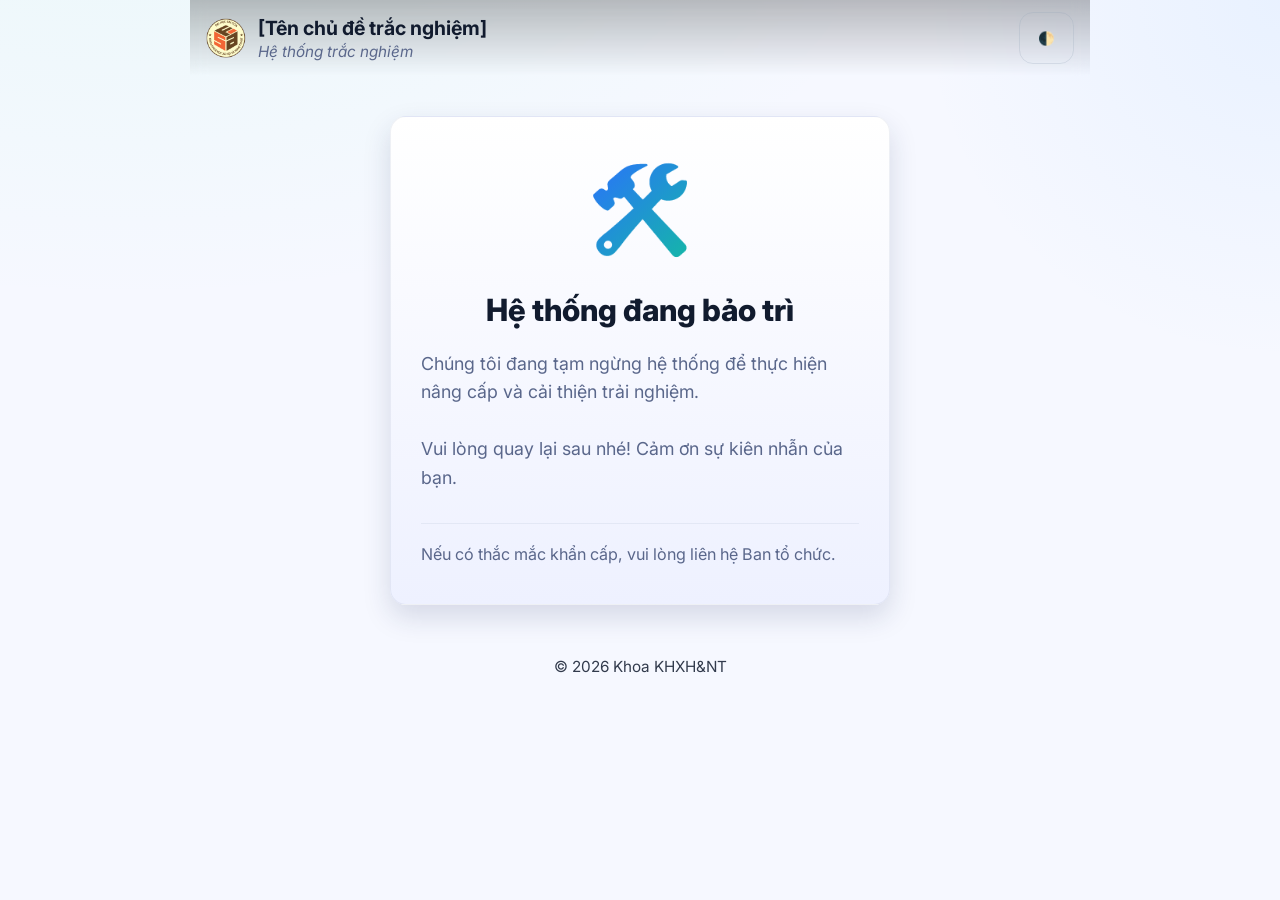
<file: index.html>
<!doctype html>
<html lang="vi">

<head>
  <meta charset="utf-8" />
  <meta name="viewport" content="width=device-width, initial-scale=1, viewport-fit=cover" />
  <meta name="color-scheme" content="dark light" />
  <meta name="theme-color" content="#0b1020" media="(prefers-color-scheme: dark)">
  <meta name="theme-color" content="#f6f8ff" media="(prefers-color-scheme: light)">
  <title>Đang bảo trì - [Tên chủ đề trắc nghiệm]</title>
  <meta name="description" content="Hệ thống đang được bảo trì" />
  <link rel="icon" href="assets/logo.png" type="image/png">
  <link rel="preconnect" href="https://fonts.googleapis.com">
  <link rel="preconnect" href="https://fonts.gstatic.com" crossorigin>
  <link href="https://fonts.googleapis.com/css2?family=Inter:wght@400;600;800&display=swap" rel="stylesheet">
  <link rel="stylesheet" href="styles.css" />
  <style>
    html {
      scroll-behavior: smooth
    }

    .maintenance-view {
      display: flex;
      flex-direction: column;
      align-items: center;
      justify-content: center;
      min-height: 60vh;
      text-align: center;
      padding: 40px 20px;
    }

    .maintenance-card {
      max-width: 500px;
      width: 100%;
      padding: 40px 30px;
      display: flex;
      flex-direction: column;
      align-items: center;
      gap: 20px;
      margin: 40px auto;
      animation: fadeIn 0.5s ease-out;
    }

    .maintenance-icon {
      font-size: 5rem;
      margin-bottom: 10px;
      animation: float 3s infinite ease-in-out;
      background: linear-gradient(135deg, var(--brand), var(--accent));
      -webkit-background-clip: text;
      background-clip: text;
      color: transparent;
      display: inline-block;
    }

    @keyframes float {
      0% {
        transform: translateY(0);
      }

      50% {
        transform: translateY(-10px);
      }

      100% {
        transform: translateY(0);
      }
    }

    @keyframes fadeIn {
      0% {
        opacity: 0;
        transform: translateY(20px);
      }

      100% {
        opacity: 1;
        transform: translateY(0);
      }
    }

    .maintenance-title {
      font-size: 1.8rem;
      margin: 0;
      color: var(--text);
      font-weight: 800;
      line-height: 1.3;
    }

    .maintenance-desc {
      color: var(--muted);
      line-height: 1.6;
      font-size: 1.05rem;
      margin: 0;
    }

    .contact-info {
      margin-top: 10px;
      padding-top: 20px;
      border-top: 1px solid rgba(148, 163, 184, 0.15);
      font-size: 0.95rem;
      color: var(--muted);
      width: 100%;
    }
  </style>
</head>

<body>
  <header class="app-header" role="banner">
    <div class="brand">
      <img src="assets/logo.png" alt="" class="logo" onerror="this.style.display='none'" />
      <div>
        <h1>[Tên chủ đề trắc nghiệm]</h1>
        <p class="subtitle"><em>Hệ thống trắc nghiệm</em></p>
      </div>
    </div>
    <div class="header-right">
      <button id="btnTheme" class="btn btn-ghost" title="Đổi giao diện (sáng/tối)"
        aria-label="Đổi giao diện">🌓</button>
    </div>
  </header>

  <main class="view current" role="main">
    <section class="card maintenance-card">
      <div class="maintenance-icon">🛠️</div>
      <h2 class="maintenance-title">Hệ thống đang bảo trì</h2>
      <p class="maintenance-desc">
        Chúng tôi đang tạm ngừng hệ thống để thực hiện nâng cấp và cải thiện trải nghiệm.<br><br>
        Vui lòng quay lại sau nhé! Cảm ơn sự kiên nhẫn của bạn.
      </p>
      <div class="contact-info">
        Nếu có thắc mắc khẩn cấp, vui lòng liên hệ Ban tổ chức.
      </div>
    </section>
  </main>

  <footer class="app-footer" role="contentinfo">
    <div style="width: 100%; text-align: center;">© <span id="year"></span> Khoa KHXH&NT</div>
  </footer>

  <script>
    // Theme logic logic
    const btnTheme = document.getElementById('btnTheme');
    const root = document.documentElement;

    const savedTheme = localStorage.getItem('theme');
    const systemPrefersLight = window.matchMedia('(prefers-color-scheme: light)').matches;

    if (savedTheme === 'light' || (!savedTheme && systemPrefersLight)) {
      root.classList.add('light');
    }

    btnTheme.addEventListener('click', () => {
      root.classList.toggle('light');
      const isLight = root.classList.contains('light');
      localStorage.setItem('theme', isLight ? 'light' : 'dark');
      document.querySelector('meta[name="theme-color"][media="(prefers-color-scheme: dark)"]').setAttribute('content', isLight ? '#f6f8ff' : '#0b1020');
      document.querySelector('meta[name="theme-color"][media="(prefers-color-scheme: light)"]').setAttribute('content', isLight ? '#f6f8ff' : '#0b1020');
    });

    document.getElementById('year').textContent = new Date().getFullYear();
  </script>
</body>

</html>
</file>
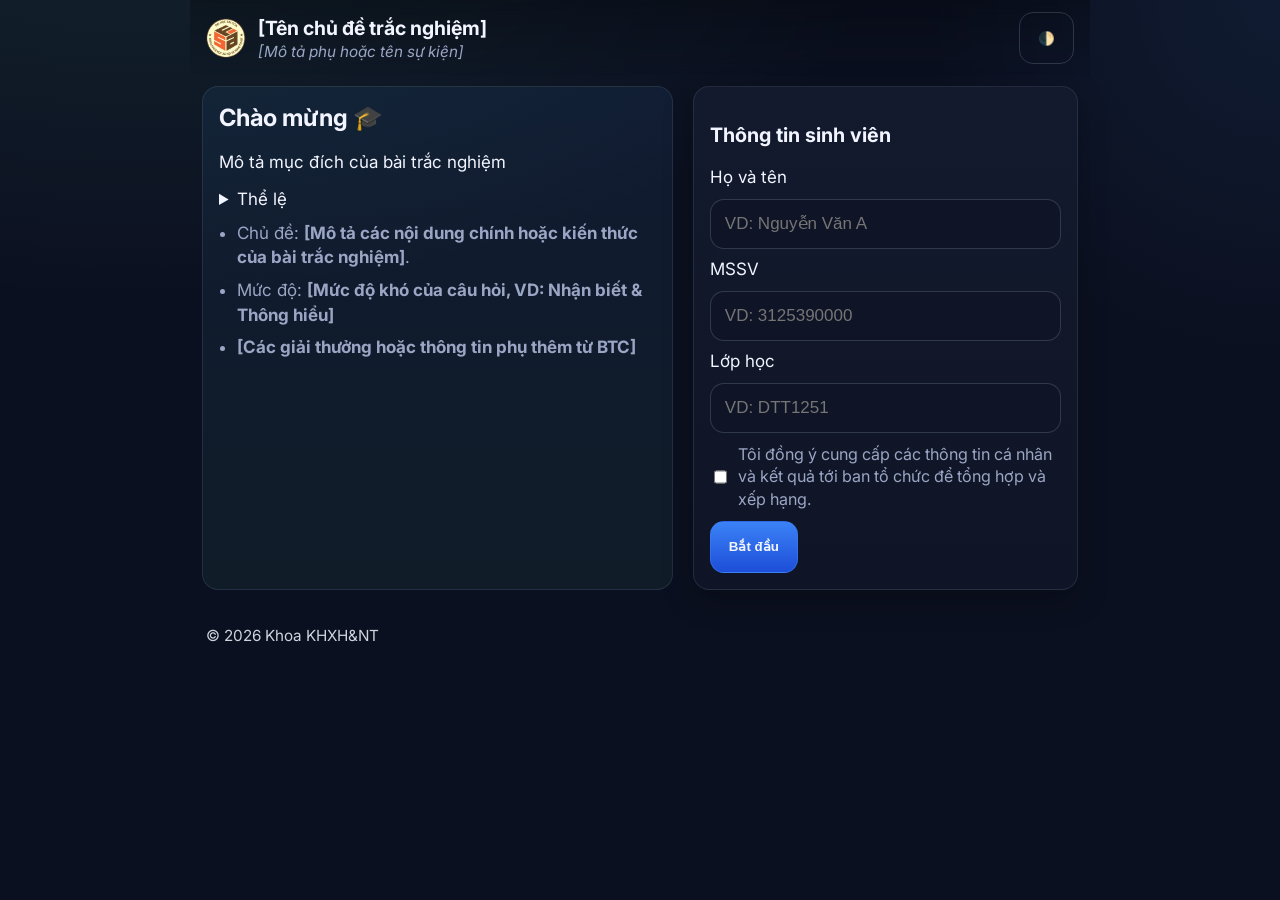
<file: index_old.html>
<!doctype html>
<html lang="vi">

<head>
  <meta charset="utf-8" />
  <meta name="viewport" content="width=device-width, initial-scale=1, viewport-fit=cover" />
  <meta name="color-scheme" content="dark light" />
  <meta name="theme-color" content="#0b1020" media="(prefers-color-scheme: dark)">
  <meta name="theme-color" content="#f6f8ff" media="(prefers-color-scheme: light)">
  <title>[Tên chủ đề trắc nghiệm]</title>
  <meta name="description" content="Mô tả" />
  <link rel="icon" href="assets/logo.png" type="image/png">
  <link rel="preconnect" href="https://fonts.googleapis.com">
  <link rel="preconnect" href="https://fonts.gstatic.com" crossorigin>
  <link href="https://fonts.googleapis.com/css2?family=Inter:wght@400;600;800&display=swap" rel="stylesheet">
  <link rel="stylesheet" href="styles.css" />
  <style>
    html {
      scroll-behavior: smooth
    }
  </style>
</head>

<body>
  <header class="app-header" role="banner">
    <div class="brand">
      <img src="assets/logo.png" alt="" class="logo" />
      <div>
        <h1>[Tên chủ đề trắc nghiệm]</h1>
        <p class="subtitle"><em>[Mô tả phụ hoặc tên sự kiện]</em></p>
      </div>
    </div>
    <div class="header-right">
      <button id="btnTheme" class="btn btn-ghost" title="Đổi giao diện (sáng/tối)"
        aria-label="Đổi giao diện">🌓</button>
    </div>
  </header>

  <!-- LOBBY / SẢNH -->
  <main id="view-lobby" class="view current" role="main">
    <section class="hero">
      <div class="hero-text">
        <h2>Chào mừng 🎓</h2>
        <p>Mô tả mục đích của bài trắc nghiệm</p>
        <details class="help">
          <summary>Thể lệ</summary>
          <ol>
            <li><strong>Trả lời trắc nghiệm:</strong> 25 câu hỏi, mỗi câu có tối đa 30 giây để suy nghĩ và chọn đáp án.
            </li>
            <li><strong>Cách tính điểm:</strong>
              Mỗi câu đúng bạn sẽ nhận được <strong>10 điểm cơ bản</strong>. Ngoài ra, nếu trả lời nhanh, bạn sẽ được
              cộng thêm <strong>điểm thưởng tốc độ</strong> (tối đa 10 điểm cộng thêm, giảm dần theo thời gian). Trả lời
              sai được 0đ.
            </li>
            <li>Hết 30 giây mà chưa chọn đáp án, hệ thống sẽ tự động coi như câu đó sai (0đ) và tự qua câu tiếp theo.
            </li>
            <li><strong>Kết quả:</strong> Điểm số sẽ được ghi nhận Sau khi nộp bài xong. Danh sách đạt giải sẽ được BTC
              công bố sau trên Trang Tuổi trẻ Khoa Khoa học
              Xã hội và Nghệ thuật.</li>
            <li><strong>Lưu ý:</strong> Ban tổ chức được quyền <strong>Huỷ kết quả</strong> nếu phát hiện dấu hiện gian
              lận nên hãy tham gia với tinh thần giải trí và học hỏi nhee. </li>
          </ol>
        </details>
        <ul class="bullets">
          <li>Chủ đề: <strong>[Mô tả các nội dung chính hoặc kiến thức của bài trắc nghiệm]</strong>.
          </li>
          <li>Mức độ: <strong>[Mức độ khó của câu hỏi, VD: Nhận biết & Thông hiểu]</strong></li>
          <li><strong>[Các giải thưởng hoặc thông tin phụ thêm từ BTC]</strong></li>
        </ul>
      </div>
      <form id="formPlayer" class="card form" novalidate>
        <h3>Thông tin sinh viên</h3>
        <label>Họ và tên <span class="req"></span>
          <input id="inpName" name="name" type="text" inputmode="text" autocomplete="name" required
            placeholder="VD: Nguyễn Văn A" />
        </label>
        <label>MSSV <span class="req"></span>
          <input id="inpMssv" name="mssv" type="text" inputmode="numeric" required placeholder="VD: 3125390000" />
        </label>
        <label>Lớp học <span class="req"></span>
          <input id="inpClass" name="class" type="text" required placeholder="VD: DTT1251" />
        </label>
        <label class="consent">
          <input id="inpConsent" type="checkbox" />Tôi đồng ý cung cấp các thông tin cá nhân và kết quả tới ban tổ chức
          để
          tổng hợp và xếp hạng.
        </label>
        <div class="form-actions">
          <button id="btnStart" type="button" class="btn btn-primary">Bắt đầu</button>
        </div>
      </form>
    </section>
  </main>

  <!-- GAME -->
  <main id="view-game" class="view hidden" aria-live="polite">
    <section class="hud" role="region" aria-label="Thanh thông tin">
      <div class="hud-item">
        <span class="label">Câu</span>
        <span id="txtProgress" class="value">1/25</span>
      </div>
      <div class="hud-item player-info">
        <span id="hudName" class="label">Người chơi</span>
        <span id="hudMssv" class="value">–</span>
      </div>
      <div class="hud-item timer" id="timerWrap" title="Thời gian còn lại">
        <div class="ring" id="timerRing" role="timer" aria-live="polite">
          <div id="timerInner" style="display: flex; flex-direction: column; align-items: center;">
            <span id="txtPotentialScore" title="Điểm cộng hiện tại"
              style="color: var(--ok); font-size: 1.4rem; font-weight: bold; line-height: 1;">+20</span>
          </div>
        </div>
      </div>
    </section>

    <div class="line-progress" aria-hidden="true">
      <div id="lineProgress" class="line-progress-bar"></div>
    </div>

    <section id="questionCard" class="card question-card">
      <div class="q-meta">
        <span id="qRemain" class="remain"></span>
      </div>
      <h3 id="qText">Câu hỏi?</h3>
      <ol id="options" class="options" role="listbox" aria-label="Các lựa chọn trả lời"></ol>

      <div id="feedback" class="feedback hidden" aria-live="polite"></div>
      <div id="explanation" class="explanation hidden"></div>

      <div class="actions sticky">
        <button id="btnNext" class="btn" disabled>Tiếp tục ▶</button>
      </div>
    </section>
  </main>

  <!-- SUMMARY -->
  <main id="view-summary" class="view hidden">
    <section class="card">
      <h3>Kết quả bài làm</h3>
      <div class="summary-grid">
        <div>
          <div class="stat"><span class="label">Điểm tổng</span> <span id="sumTotal" class="value">0</span></div>
          <div class="stat"><span class="label">Điểm cơ bản</span> <span id="sumBase" class="value">0</span></div>
          <div class="stat"><span class="label">Điểm tốc độ</span> <span id="sumSpeed" class="value">0</span></div>
          <div class="stat"><span class="label">Độ chính xác</span> <span id="sumAcc" class="value">0%</span></div>
          <div class="stat"><span class="label">Thời gian làm bài</span> <span id="sumTime" class="value">0s</span>
          </div>
          <div class="stat"><span class="label">Mã phiên</span> <span id="sumSession" class="value mono">–</span></div>
        </div>
        <div class="player-review">
          <h4>Thông tin sinh viên</h4>
          <div class="kv"><span>Họ và tên:</span> <strong id="sumName">–</strong></div>
          <div class="kv"><span>MSSV:</span> <strong id="sumMssv">–</strong></div>
          <div class="kv"><span>Lớp học:</span> <strong id="sumClass">–</strong></div>
        </div>
      </div>
    </section>
  </main>

  <div id="alertModal" class="modal-mask hidden" role="dialog" aria-modal="true" style="z-index: 9999;">
    <div class="modal" style="max-width: 400px; text-align: center;">
      <h3 style="margin-top: 0;">Thông báo</h3>
      <p id="alertMessage" style="margin-bottom: 20px; font-size: 1.05rem; line-height: 1.5;"></p>
      <button id="btnAlertOk" class="btn btn-primary" style="min-width: 120px;">OK</button>
    </div>
  </div>

  <footer class="app-footer" role="contentinfo">
    <div>© <span id="year"></span> Khoa KHXH&NT</div>
  </footer>

  <script src="questions.js"></script>
  <script src="app.js"></script>
</body>

</html>
</file>
<file: styles.css>
/* ====== Theme ====== */
:root {
  --bg: #0b1020;
  --surface: #131a2d;
  --surface-2: #0f1526;
  --text: #f2f5ff;
  --muted: #9aa6c4;
  --brand: #4da3ff;
  --accent: #75f7c0;
  --danger: #ff6b6b;
  --warning: #ffd166;
  --ring-bg: #273355;
  --ok: #39d98a;
  --shadow: 0 10px 30px rgba(0, 0, 0, .25);
  --radius: 16px;
  --radius-sm: 14px;
}

:root.light {
  --bg: #f6f8ff;
  --surface: #ffffff;
  --surface-2: #eef1ff;
  --text: #111b2e;
  --muted: #5a678b;
  --brand: #2b6fff;
  --accent: #14b8a6;
  --danger: #e11d48;
  --warning: #f59e0b;
  --ring-bg: #dde3ff;
  --ok: #10b981;
  --shadow: 0 12px 28px rgba(30, 40, 90, .15);
}

/* ====== Reset + Mobile-first ====== */
* {
  box-sizing: border-box;
  -webkit-tap-highlight-color: transparent;
}

html,
body {
  height: 100%
}

html {
  font-size: 16px
}

@media (max-width: 420px) {
  html {
    font-size: 16px
  }
}

@media (min-width: 900px) {
  html {
    font-size: 17px
  }
}

body {
  margin: 0;
  font-family: 'Inter', system-ui, -apple-system, Segoe UI, Roboto, Arial, sans-serif;
  background: radial-gradient(1200px 600px at 10% -10%, rgba(117, 247, 192, .08), transparent 65%),
    radial-gradient(600px 600px at 100% 0, rgba(77, 163, 255, .08), transparent 60%),
    var(--bg);
  color: var(--text);
  padding-bottom: env(safe-area-inset-bottom);
}

/* ====== Layout ====== */
.app-header,
.app-footer {
  max-width: 900px;
  margin: 0 auto;
  padding: 12px 16px;
  display: flex;
  align-items: center;
  justify-content: space-between;
}

.app-header {
  position: sticky;
  top: 0;
  backdrop-filter: blur(8px);
  background: linear-gradient(to bottom, rgba(0, 0, 0, .25), rgba(0, 0, 0, 0));
  z-index: 10
}

.brand {
  display: flex;
  align-items: center;
  gap: 12px
}

.brand .logo {
  width: 40px;
  height: 40px
}

.brand h1 {
  font-size: 1.15rem;
  margin: 0
}

.brand .subtitle {
  margin: 0;
  margin-top: 2px;
  color: var(--muted);
  font-size: .9rem
}

.header-right {
  display: flex;
  gap: 8px
}

.app-footer {
  opacity: .85;
  font-size: .9rem;
  gap: 10px;
  flex-wrap: wrap;
}

.view {
  max-width: 900px;
  margin: 10px auto 24px auto;
  padding: 0 12px;
  display: none
}

.view.current {
  display: block
}

.view.hidden {
  display: none
}

.hero {
  display: grid;
  grid-template-columns: 1fr;
  gap: 12px;
  align-items: stretch
}

@media (min-width: 900px) {
  .hero {
    grid-template-columns: 1.1fr .9fr;
    gap: 20px
  }
}

.hero-text {
  padding: 16px;
  border-radius: var(--radius);
  background: linear-gradient(180deg, rgba(77, 163, 255, .08), rgba(117, 247, 192, .05));
  border: 1px solid rgba(148, 163, 184, .15)
}

.hero-text h2 {
  font-size: 1.4rem;
  margin-top: 0
}

.bullets {
  margin: 12px 0 0 0;
  color: var(--muted);
  padding-left: 18px
}

.bullets li {
  margin: 8px 0;
  line-height: 1.45
}

.card {
  background: linear-gradient(180deg, var(--surface), var(--surface-2));
  box-shadow: var(--shadow);
  border-radius: var(--radius);
  border: 1px solid rgba(148, 163, 184, .15);
  padding: 16px;
}

.form label {
  display: grid;
  gap: 6px;
  margin: 10px 0
}

.form input[type="text"],
.form input[type="email"] {
  background: var(--surface-2);
  color: var(--text);
  border: 1px solid rgba(148, 163, 184, .25);
  border-radius: 14px;
  padding: 14px 14px;
  font-size: 1rem;
  outline: none;
  min-height: 48px;
}

.form input:focus {
  border-color: var(--brand);
  box-shadow: 0 0 0 4px rgba(77, 163, 255, .2)
}

.form .req {
  color: var(--danger)
}

.form .consent {
  color: var(--muted);
  font-size: .95rem;
  line-height: 1.4
}

.form .form-actions {
  margin-top: 10px
}

.btn {
  --btn-bg: var(--surface-2);
  --btn-fg: var(--text);
  border-radius: 14px;
  border: 1px solid rgba(148, 163, 184, .25);
  padding: 14px 18px;
  font-weight: 700;
  cursor: pointer;
  color: var(--btn-fg);
  background: var(--btn-bg);
  min-height: 52px;
}

.btn-lg {
  min-height: 56px;
  font-size: 1.08rem
}

.btn:hover {
  transform: translateY(-1px);
}

.btn:active {
  transform: translateY(0) scale(.99);
}

.btn:disabled {
  opacity: .5;
  cursor: not-allowed
}

.btn-primary {
  --btn-bg: linear-gradient(180deg, #3b82f6, #1d4ed8);
  border: 1px solid rgba(59, 130, 246, .5)
}

.btn-secondary {
  --btn-bg: linear-gradient(180deg, #0ea5e9, #0284c7);
  border: 1px solid rgba(14, 165, 233, .4)
}

.btn-ghost {
  --btn-bg: transparent;
  border-color: rgba(148, 163, 184, .25)
}

/* HUD */
.hud {
  display: grid;
  grid-template-columns: 1fr auto 1fr;
  align-items: center;
  gap: 8px;
  margin: 8px 0 12px;
}

.hud-item {
  display: flex;
  align-items: center;
  gap: 8px;
  justify-content: center
}

.hud .label {
  color: var(--muted)
}

.hud .value {
  font-weight: 800;
  font-variant-numeric: tabular-nums
}

.timer .ring {
  --size: 80px;
  --thick: 10px;
  width: var(--size);
  height: var(--size);
  border-radius: 999px;
  display: grid;
  place-items: center;
  background:
    conic-gradient(var(--accent) calc(var(--pct, 1) * 360deg), var(--ring-bg) 0);
  position: relative;
}

@media (min-width: 900px) {
  .timer .ring {
    --size: 92px;
    --thick: 12px
  }
}

.timer .ring::after {
  content: "";
  position: absolute;
  inset: calc(var(--thick)/1.2);
  background: var(--surface);
  border-radius: 999px;
}

#timerInner {
  position: relative;
  z-index: 1;
}

#txtTimer {
  font-weight: 800;
  font-variant-numeric: tabular-nums;
}

/* Line progress (top of game view) */
.line-progress {
  height: 6px;
  border-radius: 999px;
  background: rgba(148, 163, 184, .18);
  overflow: hidden;
  margin: 6px 2px 4px 2px
}

.line-progress-bar {
  height: 100%;
  width: 0%;
  background: linear-gradient(90deg, var(--brand), var(--accent));
  transition: width .25s ease;
}

/* Question card */
.question-card {
  transition: opacity 0.25s ease, transform 0.25s ease;
}

.question-card.fade-out {
  opacity: 0;
  transform: translateY(10px);
}

.question-card h3 {
  margin-top: 4px;
  line-height: 1.4;
  font-size: 1.4rem;
  font-weight: 800;
  color: #ffffff;
}

.q-meta .tags {
  color: var(--muted);
  font-size: .95rem
}

.options {
  list-style: none;
  padding: 0;
  margin: 12px 0 8px 0
}

.option {
  display: grid;
  grid-template-columns: auto 1fr auto;
  align-items: center;
  gap: 10px;
  border: 1px solid rgba(148, 163, 184, .28);
  border-radius: var(--radius-sm);
  padding: 16px 16px;
  margin: 12px 0;
  cursor: pointer;
  user-select: none;
  background: var(--surface-2);
  min-height: 64px;
  transition: transform .05s ease-in, background-color .15s ease, box-shadow .15s ease, border-color .15s ease;
}

.options:not(.locked) .option:hover {
  background: rgba(255, 255, 255, 0.05);
}

@media (prefers-color-scheme: light) {
  .options:not(.locked) .option:hover {
    background: rgba(0, 0, 0, 0.03);
  }
}

.option:active {
  transform: scale(.995);
}

.option .prefix {
  font-weight: 800;
  width: 34px;
  height: 34px;
  display: grid;
  place-items: center;
  border-radius: 999px;
  background: rgba(148, 163, 184, .18);
}

.option .text {
  line-height: 1.5;
  font-size: 1.03rem
}

.option[data-state="chosen"] {
  border-color: var(--brand);
  background: rgba(43, 111, 255, 0.1);
  box-shadow: 0 0 12px rgba(43, 111, 255, 0.35);
}

.option[data-state="chosen"] .prefix {
  background: var(--brand);
  color: #fff;
}

.option[data-state="correct"] {
  border-color: rgba(58, 199, 133, .7);
  background: linear-gradient(180deg, rgba(57, 217, 138, .12), var(--surface-2))
}

.option[data-state="incorrect"] {
  border-color: rgba(239, 68, 68, .7);
  background: linear-gradient(180deg, rgba(239, 68, 68, .12), var(--surface-2))
}

.option[data-state="correct"] .prefix {
  background: rgba(57, 217, 138, .25)
}

.option[data-state="incorrect"] .prefix {
  background: rgba(239, 68, 68, .25)
}

/* Feedback and explanation */
.feedback {
  margin-top: 8px;
  font-weight: 800
}

.feedback.ok {
  color: var(--ok)
}

.feedback.bad {
  color: var(--danger)
}

.explanation {
  margin-top: 10px;
  color: var(--muted);
}

/* Award block under explanation */
.award {
  margin-top: 10px;
  padding: 10px 12px;
  border-radius: 12px;
  border: 1px solid rgba(57, 217, 138, .35);
  background: rgba(57, 217, 138, .12);
  display: inline-flex;
  align-items: baseline;
  gap: 10px;
  flex-wrap: wrap;
}

.award .tag {
  font-size: .95rem;
  color: var(--muted)
}

.award strong {
  font-size: 1.1rem
}

.award .small {
  font-size: .95rem;
  color: var(--muted)
}

.award.bad {
  border-color: rgba(239, 68, 68, .35);
  background: rgba(239, 68, 68, .12);
}



/* Summary */
.summary-grid {
  display: grid;
  grid-template-columns: 1fr;
  gap: 14px;
  align-items: start;
}

@media (min-width: 900px) {
  .summary-grid {
    grid-template-columns: 1fr 1fr;
    gap: 18px
  }
}

.stat {
  display: flex;
  justify-content: space-between;
  padding: 8px 12px;
  border-radius: 12px;
  background: var(--surface-2);
  margin: 8px 0;
  border: 1px solid rgba(148, 163, 184, .18)
}

.stat .value {
  font-weight: 800
}

.mono {
  font-variant-numeric: tabular-nums
}

.player-review .kv {
  display: grid;
  grid-template-columns: 140px 1fr;
  gap: 10px;
  margin: 6px 0
}

.review-list {
  display: grid;
  gap: 10px;
}

.review-item {
  border: 1px solid rgba(148, 163, 184, .18);
  border-radius: 12px;
}

.review-item summary {
  cursor: pointer;
  list-style: none;
  padding: 12px 14px;
}

.review-item[open] {
  background: var(--surface-2)
}

.review-item .body {
  padding: 0 14px 14px 14px;
  color: var(--muted)
}

.badge {
  display: inline-flex;
  align-items: center;
  gap: 6px;
  padding: 4px 8px;
  border-radius: 999px;
  border: 1px solid rgba(148, 163, 184, .25);
  font-size: .9rem
}

.badge.ok {
  background: rgba(57, 217, 138, .12);
  border-color: rgba(57, 217, 138, .35)
}

.badge.bad {
  background: rgba(239, 68, 68, .12);
  border-color: rgba(239, 68, 68, .35)
}

.send-status {
  margin-top: 10px;
  color: var(--muted)
}

/* Modal (edit player) */
.modal-mask {
  position: fixed;
  inset: 0;
  background: rgba(0, 0, 0, .55);
  display: grid;
  place-items: center;
  z-index: 100;
  padding: 16px;
}

.modal {
  width: 100%;
  max-width: 460px;
  background: linear-gradient(180deg, var(--surface), var(--surface-2));
  border: 1px solid rgba(148, 163, 184, .18);
  border-radius: var(--radius);
  box-shadow: var(--shadow);
  padding: 16px;
}

.modal-form input[type="text"],
.modal-form input[type="email"] {
  min-height: 50px;
}

.modal-actions {
  display: flex;
  justify-content: flex-end;
  gap: 8px;
  margin-top: 12px;
}

/* Responsive */
@media (max-width: 900px) {
  .hud {
    grid-template-columns: 1fr 1fr 1fr;
  }
}

/* Utility */
.hidden {
  display: none !important
}

.accent {
  color: var(--accent)
}

.form .consent {
  display: flex;
  align-items: center;
  gap: 8px;
  /* khoảng cách giữa ô và chữ */
  color: var(--muted);
  font-size: 0.95rem;
}

.form .consent input[type="checkbox"] {
  width: 18px;
  height: 18px;
  accent-color: var(--brand);
  /* tô màu theo theme */
}

/* === Fix: tránh tràn chữ trên điện thoại === */
.summary-grid,
.player-review,
.stat,
.review-list {
  word-break: break-word;
  overflow-wrap: anywhere;
}

.summary-grid .value,
.player-review strong {
  white-space: normal !important;
  overflow-wrap: break-word;
}

#sumSession {
  font-size: 0.9rem;
  line-height: 1.3;
  word-break: break-all;
}

#sumEmail {
  font-size: 0.95rem;
  word-break: break-all;
}

/* Giảm padding cho màn nhỏ */
@media (max-width: 480px) {
  .card {
    padding: 12px;
  }

  .player-review .kv {
    grid-template-columns: 100px 1fr;
  }

  .stat {
    flex-wrap: wrap;
    gap: 4px;
  }
}


/* Fix after removing email field: tighten grid and wrap long strings */
.player-review .kv {
  grid-template-columns: 120px 1fr;
}

@media (max-width: 480px) {
  .player-review .kv {
    grid-template-columns: 100px 1fr;
  }
}

.summary-grid,
.player-review,
.stat,
.review-list {
  overflow-wrap: anywhere;
  word-break: break-word;
}

.options.locked .option {
  pointer-events: none;
}

.app-footer {
  background: transparent !important;
  box-shadow: none !important;
  border: none !important;
}

/* Sticky action for mobile – gọn, không phủ màu đáy */
.actions.sticky {
  position: sticky;
  bottom: env(safe-area-inset-bottom);
  padding-top: 8px;
  padding-bottom: calc(8px + env(safe-area-inset-bottom));
  z-index: 5;
  background: transparent;
  /* không còn dải màu */
}

.actions.sticky::before {
  content: "";
  position: absolute;
  left: 0;
  right: 0;
  top: -48px;
  height: 48px;
  pointer-events: none;
  background: linear-gradient(180deg, rgba(0, 0, 0, 0), rgba(0, 0, 0, .10));
  /* fade rất mỏng */
}

.actions.sticky .btn {
  width: 100%;
}
</file>
